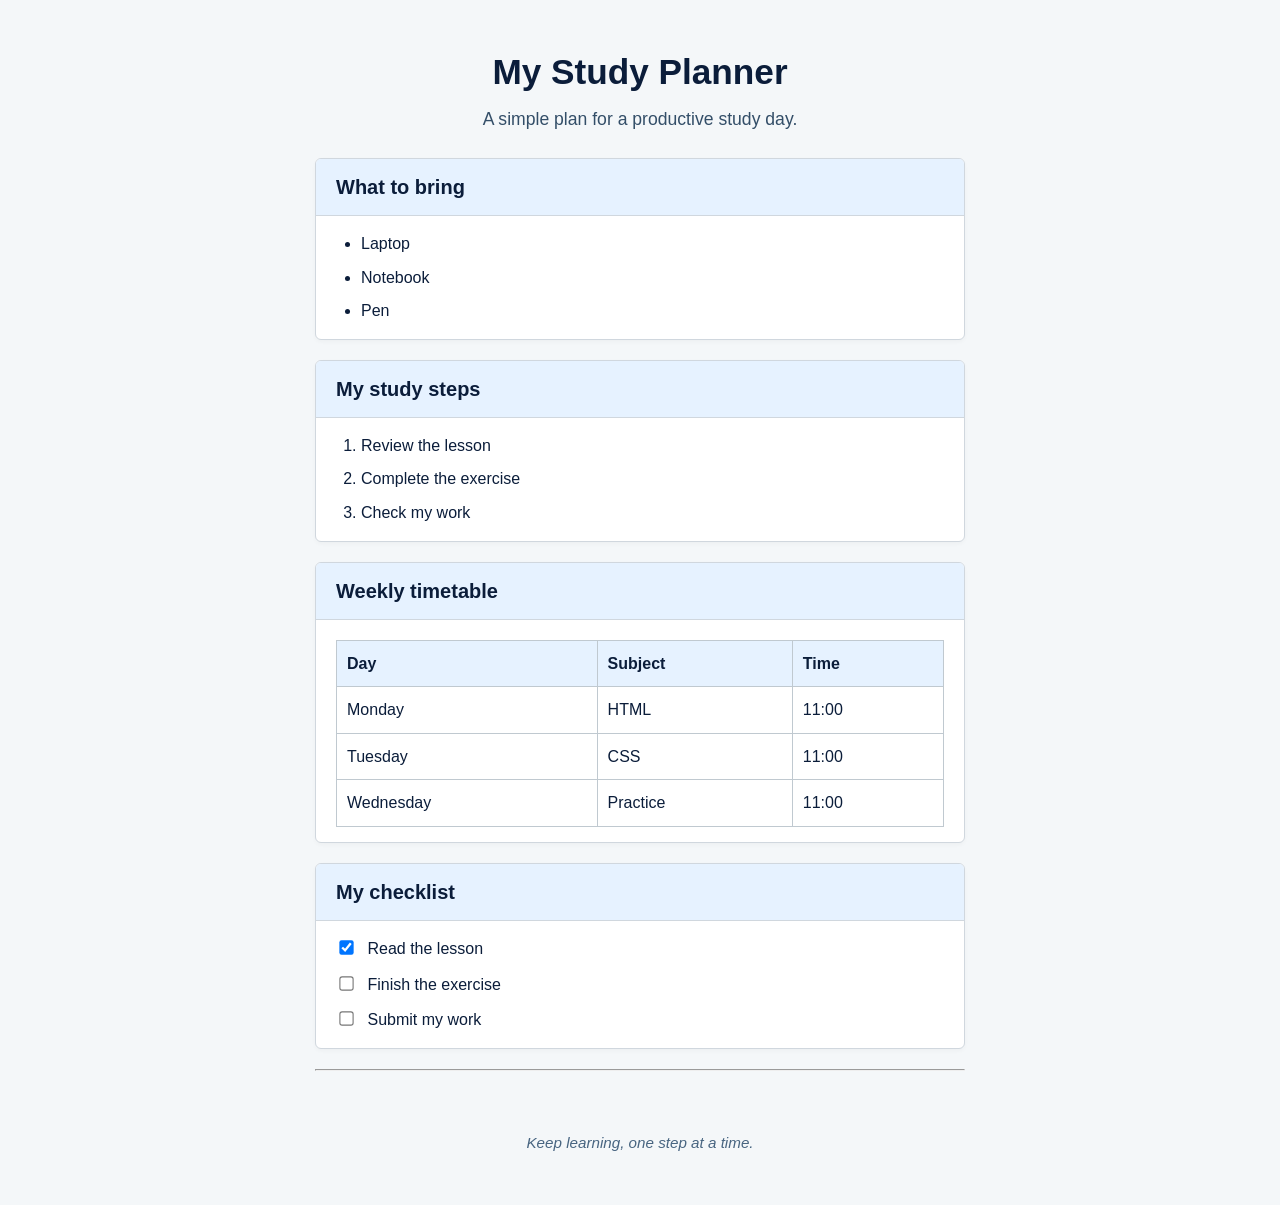
<file: week 2/Day 4/index.html>
<!DOCTYPE html>
<html lang="en">
<head>
    <meta charset="UTF-8">
    <meta name="viewport" content="width=device-width, initial-scale=1.0">
    <link rel="stylesheet" href="index.css">
    <title>Document</title>
</head>
<body>
 <div class="container">
        <header>
            <h1>My Study Planner</h1>
            <p>A simple plan for a productive study day.</p>
        </header>
        <main>
            <section class="section-box">
                <h2>What to bring</h2>
                <div class="section-content">
                    <ul>
                        <li>Laptop</li>
                        <li>Notebook</li>
                        <li>Pen</li>
                    </ul>
                </div>
            </section>
            <section class="section-box">
                <h2>My study steps</h2>
                <div class="section-content">
                    <ol>
                        <li>Review the lesson</li>
                        <li>Complete the exercise</li>
                        <li>Check my work</li>
                    </ol>
                </div>
            </section>
            <section class="section-box">
                <h2>Weekly timetable</h2>
                <div class="section-content">
                    <table>
                        <thead>
                            <tr>
                                <th>Day</th>
                                <th>Subject</th>
                                <th>Time</th>
                            </tr>
                        </thead>
                        <tbody>
                            <tr>
                                <td>Monday</td>
                                <td>HTML</td>
                                <td>11:00</td>
                            </tr>
                            <tr>
                                <td>Tuesday</td>
                                <td>CSS</td>
                                <td>11:00</td>
                            </tr>
                            <tr>
                                <td>Wednesday</td>
                                <td>Practice</td>
                                <td>11:00</td>
                            </tr>
                        </tbody>
                    </table>
                </div>
            </section>
            <section class="section-box">
                <h2>My checklist</h2>
                <div class="section-content">
                    <div class="checklist-item">
                        <input type="checkbox" id="task1"j checked>
                        <label for="task1">Read the lesson</label>
                    </div>
                    <div class="checklist-item">
                        <input type="checkbox" id="task2">
                        <label for="task2">Finish the exercise</label>
                    </div>
                    <div class="checklist-item">
                        <input type="checkbox" id="task3">
                        <label for="task3">Submit my work</label>
                    </div>
                </div>
            </section>
        </main>
        <hr>
        <footer>
            <p>Keep learning, one step at a time.</p>
        </footer>
    </div>



</body>
</html>
</file>
<file: week 2/Day 4/index.css>
body {
            font-family: Arial, sans-serif;
            color: #0b1d3a; /* Dark navy text */
            background-color: #f4f7f9;
            margin: 0;
            padding: 20px 10px;
            line-height: 1.6;
        }
        .container {
            max-width: 650px;
            margin: 0 auto;
        }
        header {
            text-align: center;
            margin-bottom: 25px;
        }

        header h1 {
            color: #0b1d3a;
            margin-bottom: 5px;
            font-size: 2.2rem;
        }

        header p {
            margin-top: 0;
            color: #334e68;
            font-size: 1.1rem;
        }
        .section-box {
            background-color: #ffffff;
            border: 1px solid #d0d7de;
            border-radius: 6px;
            margin-bottom: 20px;
            overflow: hidden;
            box-shadow: 0 2px 4px rgba(0, 0, 0, 0.03);
        }

        .section-box h2 {
            background-color: #e6f2ff; 
            color: #0b1d3a;
            margin: 0;
            padding: 12px 20px;
            font-size: 1.25rem;
            border-bottom: 1px solid #d0d7de;
        }

        .section-content {
            padding: 15px 20px;
        }
        .section-content ul, 
        .section-content ol {
            margin: 0;
            padding-left: 25px;
        }

        .section-content li {
            margin-bottom: 8px;
        }

        .section-content li:last-child {
            margin-bottom: 0;
        }

        table {
            width: 100%;
            border-collapse: collapse;
            margin-top: 5px;
        }

        table, th, td {
            border: 1px solid #c0c9d0;
        }

        th {
            background-color: #e6f2ff; 
            color: #0b1d3a;
            text-align: left;
            padding: 10px;
            font-weight: bold;
        }

        td {
            padding: 10px;
        }

 
        .checklist-item {
            display: block;
            margin-bottom: 10px;
            cursor: pointer;
        }

        .checklist-item:last-child {
            margin-bottom: 0;
        }

        .checklist-item input[type="checkbox"] {
            margin-right: 10px;
            cursor: pointer;
            transform: scale(1.1);
        }

        .checklist-item label {
            cursor: pointer;
        }

        footer {
            text-align: center;
            margin-top: 30px;
            padding: 15px 0;
            color: #486581;
            font-size: 0.95rem;
            font-style: italic;
        }
</file>
